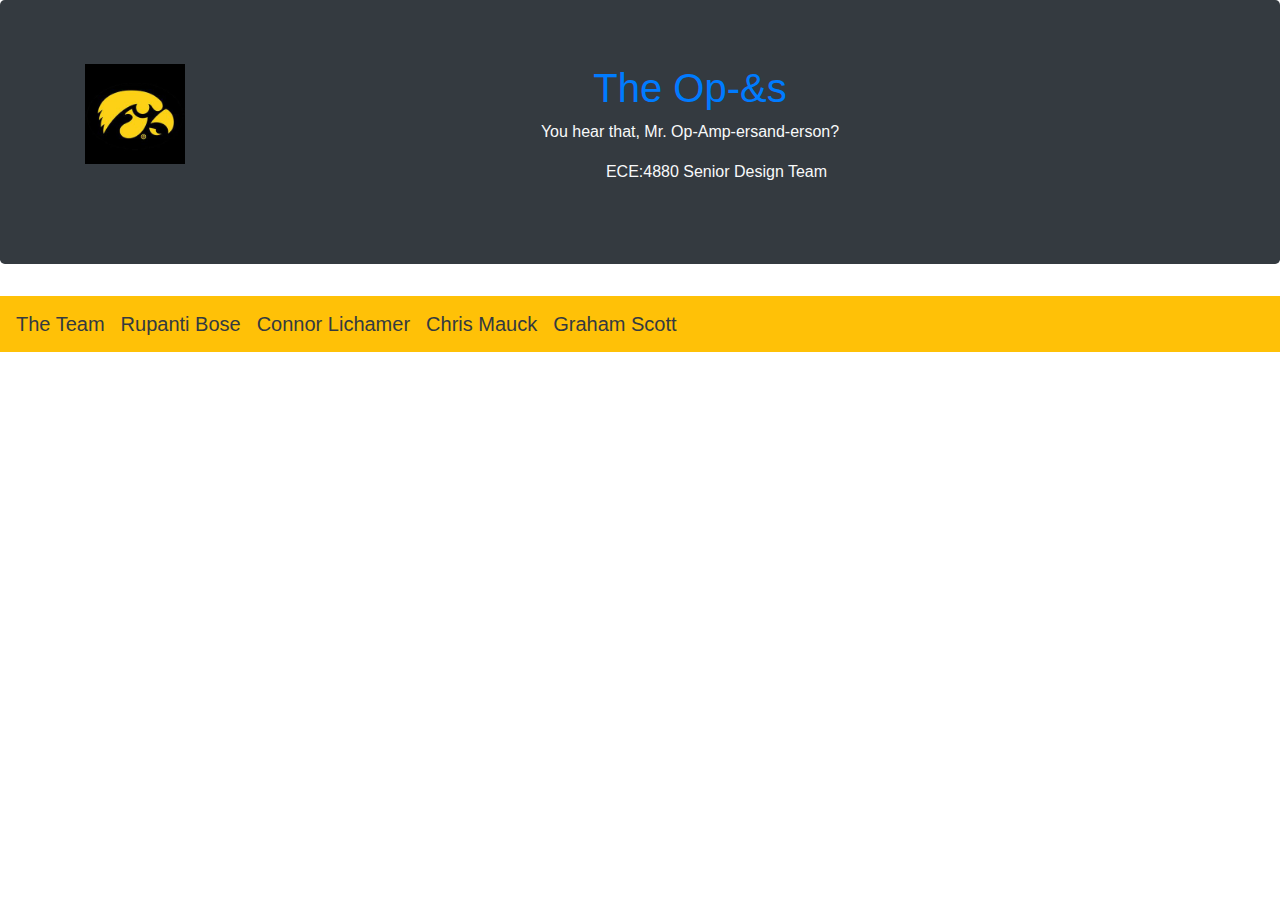
<file: index.html>
<!DOCTYPE html>
<html class="no-js" lang="en">
<head>
    <title>Home of the Op-&amp;s</title>
    <meta charset="utf-8">
    <meta http-equiv="x-ua-compatible" content="ie=edge">
    <meta name="description" content=
    "A homepage for the Op-&amp; development group.">
    <meta name="viewport" content=
    "width=device-width, initial-scale=1">
    <link rel="apple-touch-icon" href="/apple-touch-icon.png">
    <!-- Libraries -->
    <!-- bootstrap -->
    <link rel="stylesheet" href=
    "https://stackpath.bootstrapcdn.com/bootstrap/4.5.2/css/bootstrap.min.css"
    integrity=
    "sha384-JcKb8q3iqJ61gNV9KGb8thSsNjpSL0n8PARn9HuZOnIxN0hoP+VmmDGMN5t9UJ0Z"
    crossorigin="anonymous"><!-- FontAwesome -->
    <link rel="stylesheet" href=
    "https://cdnjs.cloudflare.com/ajax/libs/font-awesome/4.7.0/css/font-awesome.min.css">

    <script src=
    "https://code.jquery.com/jquery-3.5.1.min.js"></script><!-- Place favicon.ico in the root directory -->
</head>
<body>
    <!--[if lt IE 8]>
            <p class="browserupgrade">
            You are using an <strong>outdated</strong> browser. Please
            <a href="http://browsehappy.com/">upgrade your browser</a> to improve
            your experience.
            </p>
            <![endif]-->
    <!--  The above is just a safety thing  -->
    <div class="jumbotron text-center bg-dark text-light">
        <div class="container">
            <div class="col-md-4 headimg" style=
            "padding-left: 0px; padding-right: 0px;"><img style=
            'float:left;width:100px;height:100px' src=
            "uiowa_pic.jpeg" class="img-responsive"></div>
            <h1><a href="index.html">The Op-&amp;s</a></h1>
            <p class="quote">You hear that, Mr.
            Op-Amp-ersand-erson?</p>
        </div>
        <p class="class_info">ECE:4880 Senior Design Team</p>
    </div>
    <nav class=
    "navbar navbar-expand-lg bg-warning text-light mx-s">
        <a class="navbar-brand text-dark" href=
        "The%20Team.html">The Team</a> <a class=
        "navbar-brand mx-s text-dark" href="bose.html">Rupanti
        Bose</a> <a class="navbar-brand text-dark" href=
        "lichamer.html">Connor Lichamer</a> <a class=
        "navbar-brand text-dark" href="mauck.html">Chris Mauck</a>
        <a class="navbar-brand text-dark" href="scott.html">Graham
        Scott</a>
    </nav>
</body>
</html>
</file>
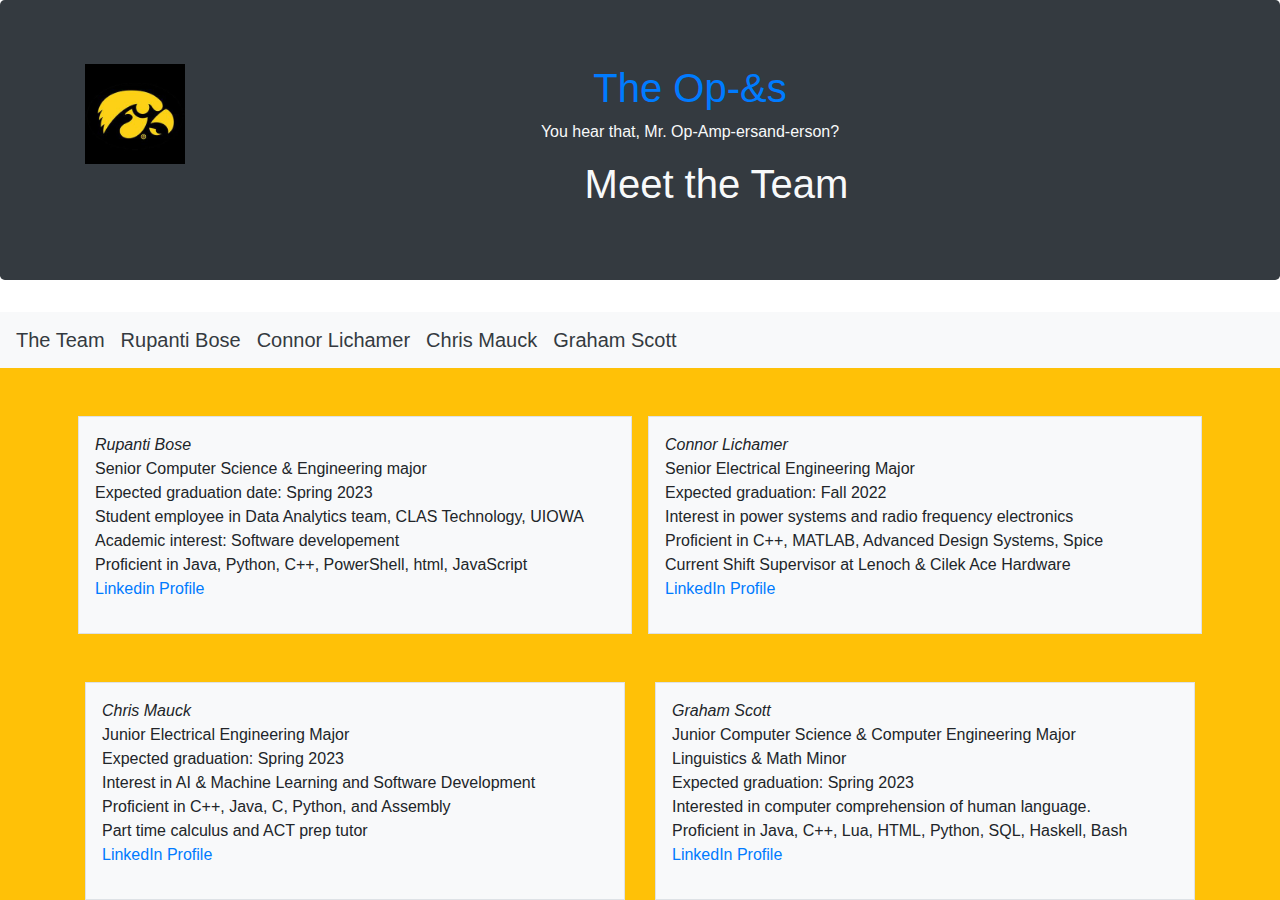
<file: The Team.html>
<!DOCTYPE html>
<html class="no-js" lang="en">
<head>
    <title>Home of the Op-&amp;s</title>
    <meta charset="utf-8">
    <meta http-equiv="x-ua-compatible" content="ie=edge">
    <meta name="description" content=
    "A homepage for the Op-&amp; development group.">
    <meta name="viewport" content=
    "width=device-width, initial-scale=1">
    <link rel="apple-touch-icon" href="/apple-touch-icon.png">
    <!-- Libraries -->
    <!-- bootstrap -->
    <link rel="stylesheet" href=
    "https://stackpath.bootstrapcdn.com/bootstrap/4.5.2/css/bootstrap.min.css"
    integrity=
    "sha384-JcKb8q3iqJ61gNV9KGb8thSsNjpSL0n8PARn9HuZOnIxN0hoP+VmmDGMN5t9UJ0Z"
    crossorigin="anonymous"><!-- FontAwesome -->
    <link rel="stylesheet" href=
    "https://cdnjs.cloudflare.com/ajax/libs/font-awesome/4.7.0/css/font-awesome.min.css">

    <script src=
    "https://code.jquery.com/jquery-3.5.1.min.js"></script><!-- Place favicon.ico in the root directory -->
</head>
<body>
    <!--[if lt IE 8]>
            <p class="browserupgrade">
            You are using an <strong>outdated</strong> browser. Please
            <a href="http://browsehappy.com/">upgrade your browser</a> to improve
            your experience.
            </p>
            <![endif]-->
    <!--  The above is just a safety thing  -->
    <div class="jumbotron text-center bg-dark text-light">
        <div class="container">
            <div class="col-md-4 headimg" style=
            "padding-left: 0px; padding-right: 0px;"><img style=
            'float:left;width:100px;height:100px' src=
            "uiowa_pic.jpeg" class="img-responsive"></div>
            <h1><a href="index.html">The Op-&amp;s</a></h1>
            <p class="quote">You hear that, Mr.
            Op-Amp-ersand-erson?</p>
        </div>
        <h1>Meet the Team</h1>
    </div>
    <nav class="navbar navbar-expand-lg bg-light text-light mx-s">
        <a class="navbar-brand text-dark" href=
        "The%20Team.html">The Team</a> <a class=
        "navbar-brand mx-s text-dark" href="bose.html">Rupanti
        Bose</a> <a class="navbar-brand text-dark" href=
        "lichamer.html">Connor Lichamer</a> <a class=
        "navbar-brand text-dark" href="mauck.html">Chris Mauck</a>
        <a class="navbar-brand text-dark" href="scott.html">Graham
        Scott</a>
    </nav><!--  Take this part to teams page  -->
    <div class="bg-warning">
        <div class="container overflow-hidden">
            <div class="row gy-5">
                <div class="col-6 px-2 py-5">
                    <div class="p-3 border bg-light">
                        <em>Rupanti Bose</em>
                        <p>Senior Computer Science & Engineering
                        major<br>
                        Expected graduation date: Spring 2023<br>
                        Student employee in Data Analytics team,
                        CLAS Technology, UIOWA<br>
                        Academic interest: Software
                        developement<br>
                        Proficient in Java, Python, C++,
                        PowerShell, html, JavaScript<br>
                        <a href=
                        "https://www.linkedin.com/in/rupantibose/">Linkedin
                        Profile</a></p>
                    </div>
                </div>
                <div class="col-6 px-2 py-5">
                    <div class="p-3 border bg-light">
                        <em>Connor Lichamer</em>
                        <p>Senior Electrical Engineering Major<br>
                        Expected graduation: Fall 2022<br>
                        Interest in power systems and radio
                        frequency electronics<br>
                        Proficient in C++, MATLAB, Advanced Design
                        Systems, Spice<br>
                        Current Shift Supervisor at Lenoch & Cilek
                        Ace Hardware<br>
                        <a href=
                        "https://www.linkedin.com/in/connor-lichamer">
                        LinkedIn Profile</a></p>
                    </div>
                </div>
                <div class="col-6">
                    <div class="p-3 border bg-light">
                        <em>Chris Mauck</em>
                        <p>Junior Electrical Engineering Major<br>
                        Expected graduation: Spring 2023<br>
                        Interest in AI & Machine Learning and
                        Software Development<br>
                        Proficient in C++, Java, C, Python, and
                        Assembly<br>
                        Part time calculus and ACT prep tutor<br>
                        <a href=
                        "https://www.linkedin.com/in/chris-mauck-4852a01b4/">
                        LinkedIn Profile</a></p>
                    </div>
                </div>
                <div class="col-6">
                    <div class="p-3 border bg-light">
                        <em>Graham Scott</em>
                        <p>Junior Computer Science & Computer
                        Engineering Major<br>
                        Linguistics & Math Minor<br>
                        Expected graduation: Spring 2023<br>
                        Interested in computer comprehension of
                        human language.<br>
                        Proficient in Java, C++, Lua, HTML, Python,
                        SQL, Haskell, Bash<br>
                        <a href=
                        "https://www.linkedin.com/in/graham-scott-330296173/">
                        LinkedIn Profile</a></p>
                    </div>
                </div>
            </div>
        </div>
    </div>
</body>
</html>
</file>
